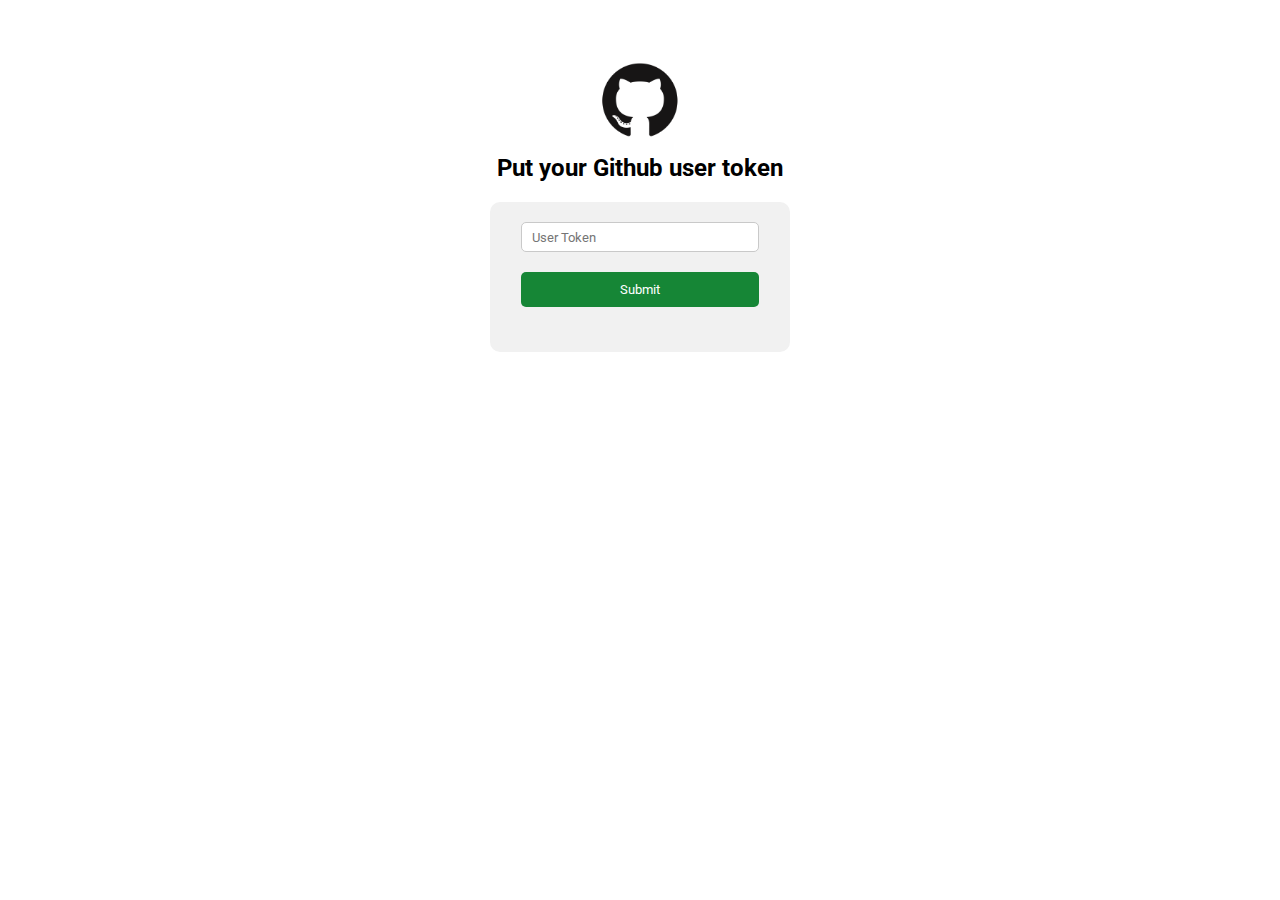
<file: index.html>
<!DOCTYPE html>
<html lang="en">
<head>
    <meta charset="UTF-8">
    <meta http-equiv="X-UA-Compatible" content="IE=edge">
    <meta name="viewport" content="width=device-width, initial-scale=1.0">
    <title>Form</title>
    <link rel="preconnect" href="https://fonts.gstatic.com">
    <link href="https://fonts.googleapis.com/css2?family=Roboto&display=swap" rel="stylesheet">
        <link rel="stylesheet" href="./form.css">
</head>
<body>
    <div class="container">
       
        <div class="logo"><a href="#"><img src="./img/GitHub-Mark.png" alt="logo"></a></div>
        <h2>Put your Github user token</h2>
        <form >
            <input class="text" type="text" placeholder="User Token">
            <input class="btn" type="submit" value="Submit">
        </form>
    </div>
    
    <script type="module"  src="./form.js"></script>
   
</body>
</html>
</file>
<file: form.css>
* {
  margin: 0;
  padding: 0;
  -webkit-box-sizing: border-box;
          box-sizing: border-box;
  font-family: 'Roboto', sans-serif;
}

.container {
  margin: 50px auto;
  display: -webkit-box;
  display: -ms-flexbox;
  display: flex;
  -webkit-box-pack: center;
      -ms-flex-pack: center;
          justify-content: center;
  -webkit-box-align: center;
      -ms-flex-align: center;
          align-items: center;
  -webkit-box-orient: vertical;
  -webkit-box-direction: normal;
      -ms-flex-direction: column;
          flex-direction: column;
}

.container .logo img {
  height: 100px;
  width: 100px;
  -o-object-fit: cover;
     object-fit: cover;
}

.container form {
  background: #f1f1f1;
  border-radius: 10px;
  display: -webkit-box;
  display: -ms-flexbox;
  display: flex;
  -webkit-box-pack: start;
      -ms-flex-pack: start;
          justify-content: flex-start;
  -webkit-box-align: center;
      -ms-flex-align: center;
          align-items: center;
  -webkit-box-orient: vertical;
  -webkit-box-direction: normal;
      -ms-flex-direction: column;
          flex-direction: column;
  margin-top: 20px;
  padding: 10px;
  padding-top: 20px;
  width: 300px;
  height: 150px;
}

.container form .text {
  width: 85%;
  height: 30px;
  padding-left: 10px;
  outline: none;
  border: 1px solid #c9c9c9;
  border-radius: 5px;
  margin-bottom: 20px;
}

.container form .btn {
  width: 85%;
  background: #168636;
  padding: 10px;
  border: none;
  color: white;
  border-radius: 5px;
}

.container form .btn:hover {
  background: #5bd87f;
}

.container form .btn.active {
  background: gray;
}
</file>
